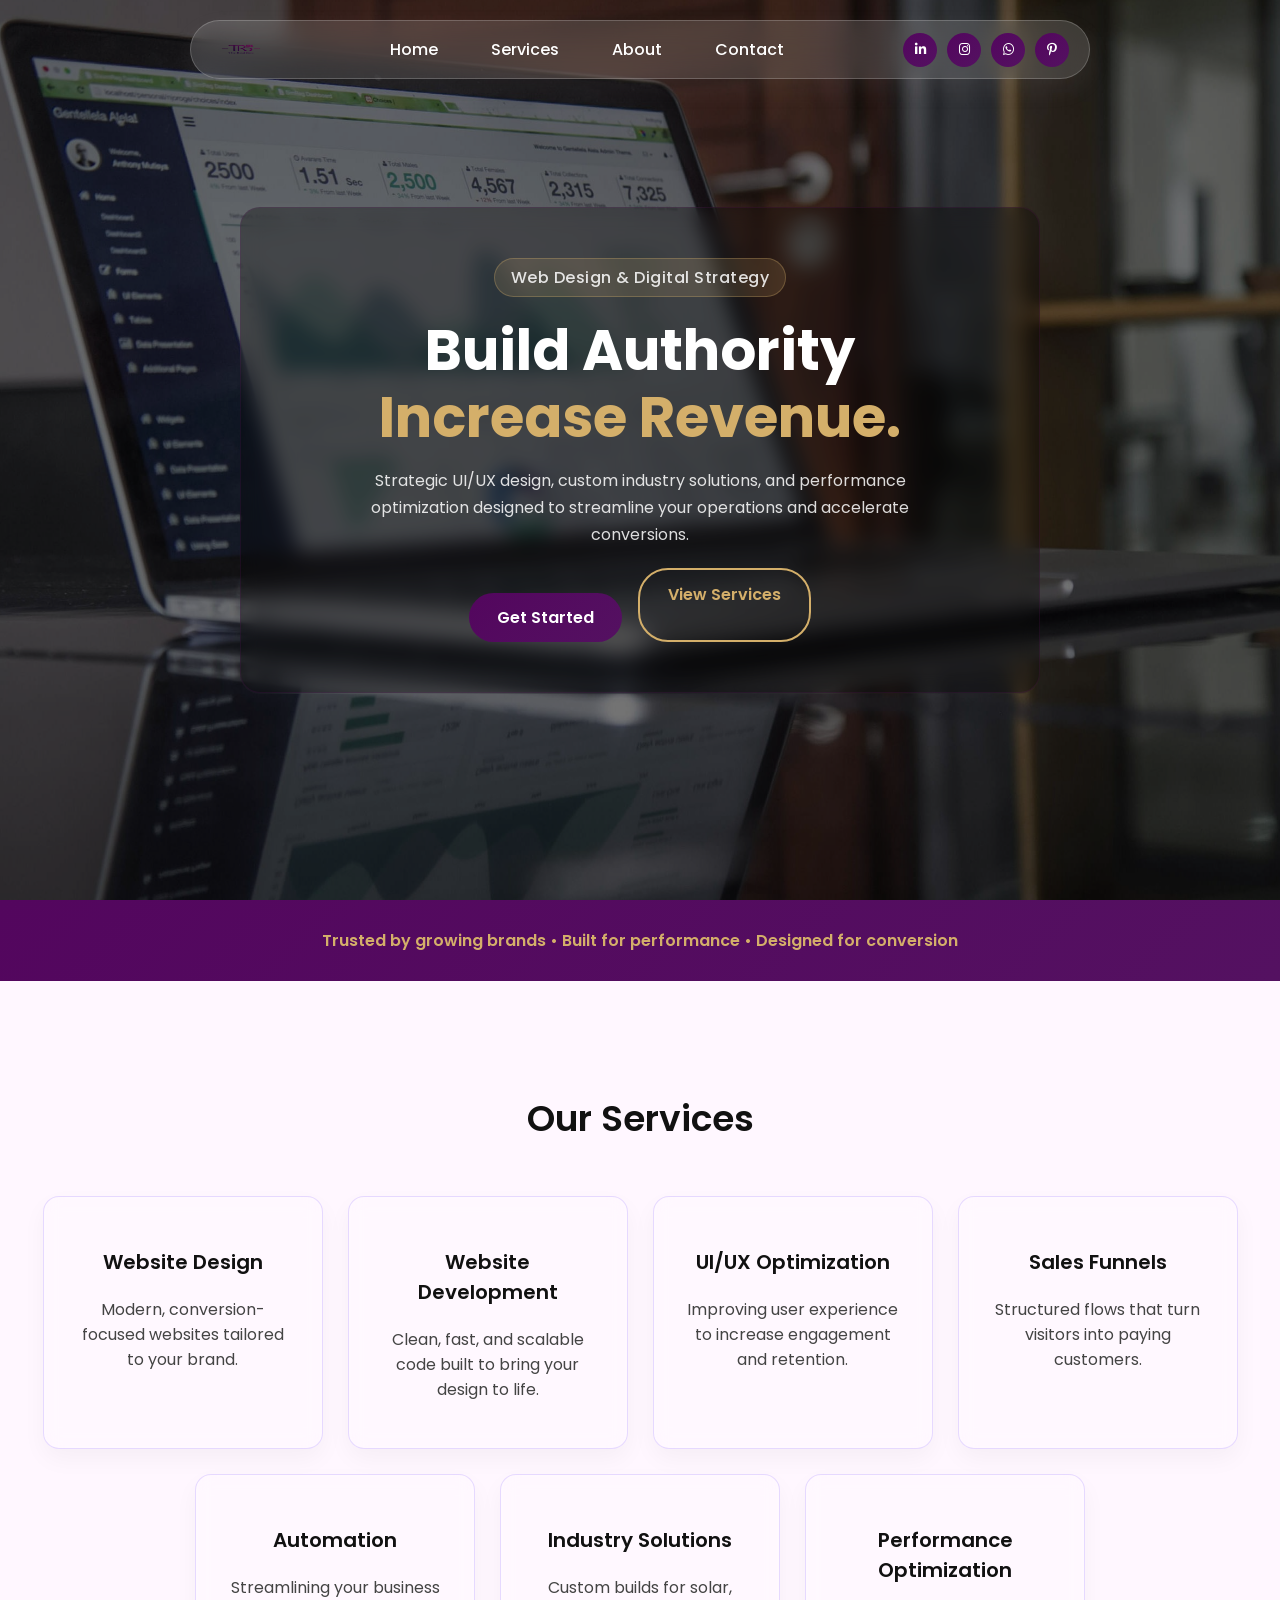
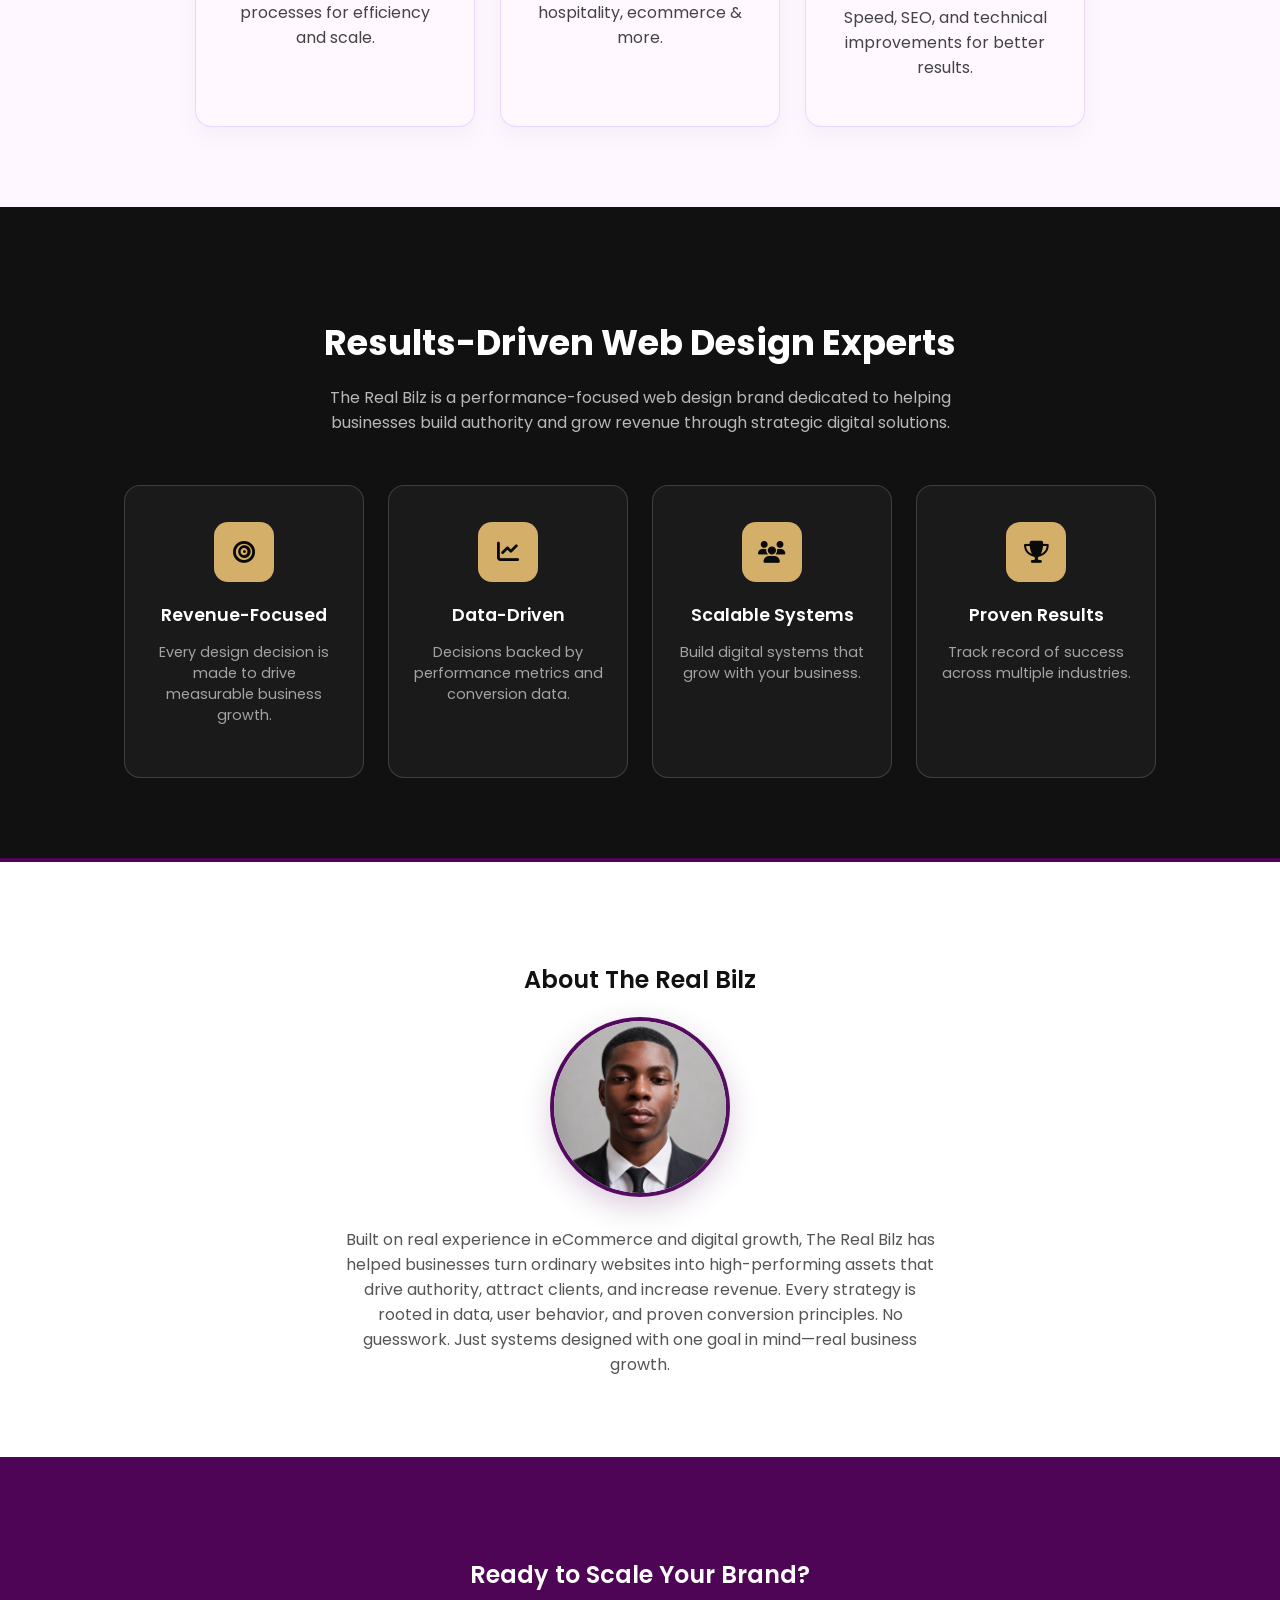
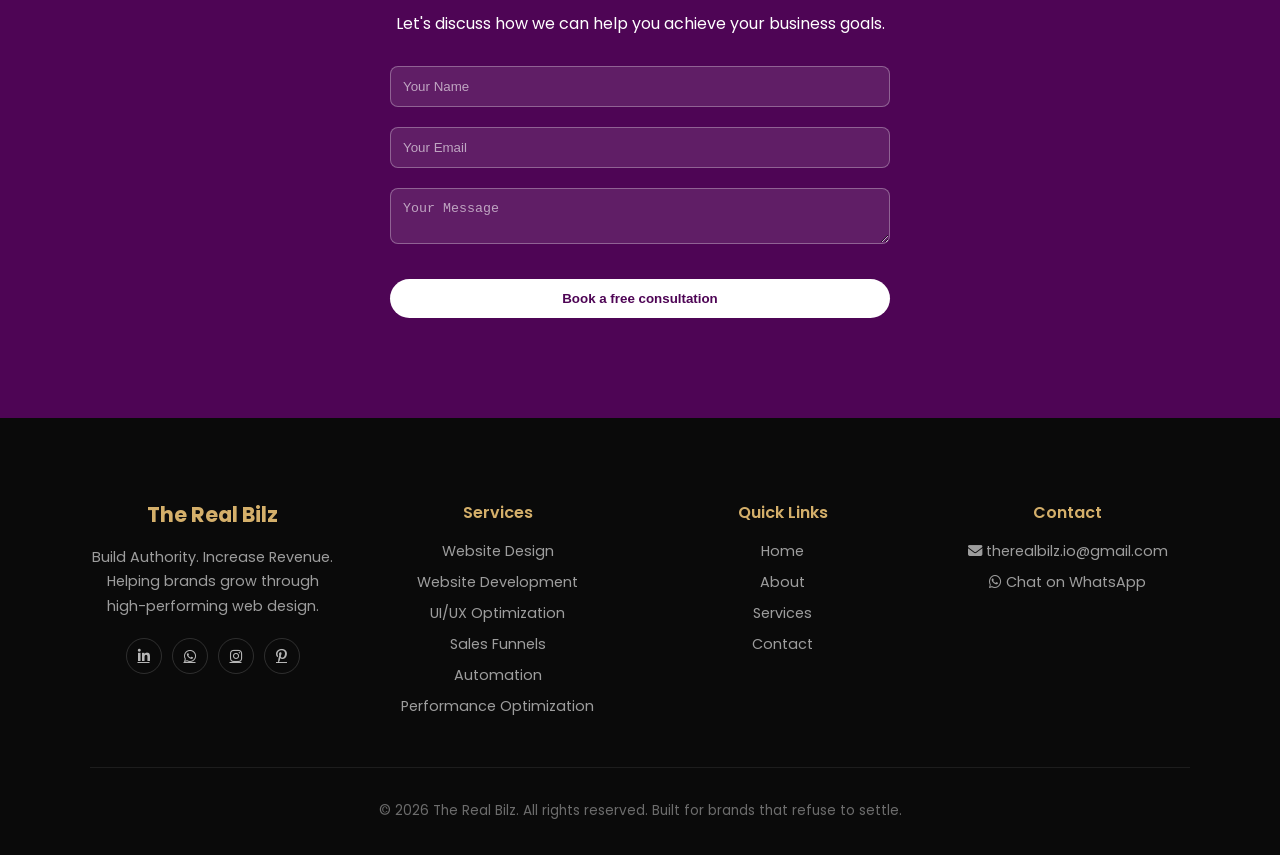
<file: index.html>
<!DOCTYPE html>
<html lang="en">
<head>
  <meta charset="UTF-8">
  <meta name="viewport" content="width=device-width, initial-scale=1.0">
  <meta name="description" content="The Real Bilz — Strategic web design, UI/UX optimization and digital solutions helping businesses build authority and increase revenue.">
  <title>The Real Bilz | Web Design & Digital Strategy</title>
  <link rel="stylesheet" href="therealbilz.css">
<link href="https://fonts.googleapis.com/css2?family=Poppins:wght@300;400;600;700&display=swap" rel="stylesheet">
  <link rel="stylesheet" href="https://cdnjs.cloudflare.com/ajax/libs/font-awesome/6.5.0/css/all.min.css">
</head>

<body>

  <header class="nav-wrapper">
    <nav>
      <img src="assets/logo.png" alt="The Real Bilz Logo" class="logo">
      <div class="nav-links">
        <a href="#home">Home</a>
        <a href="#services">Services</a>
        <a href="#about">About</a>
        <a href="#contact">Contact</a>
      </div>
      <div class="nav-socials">
        <a href="https://www.linkedin.com/in/okende-bilal-8105b73aa/" aria-label="LinkedIn"><i class="fab fa-linkedin-in"></i></a>
        <a href="https://www.instagram.com/thereal_bilz" aria-label="Instagram"><i class="fab fa-instagram"></i></a>
        <a href="https://wa.me/2347040472936" aria-label="WhatsApp"><i class="fab fa-whatsapp"></i></a>
        <a href="https://pin.it/28S9qHCy3" aria-label="Pinterest"><i class="fab fa-pinterest-p"></i></a>
      </div>
      <!-- HAMBURGER BUTTON — only shows on mobile -->
    <button class="hamburger" id="hamburger" aria-label="Menu">
      <span></span>
      <span></span>
      <span></span>
    </button>
  </nav>
</header>

<!-- MOBILE SLIDE-OUT MENU -->
<div class="mobile-menu" id="mobileMenu">
  <div class="mobile-menu-inner">

    <div class="mobile-menu-links">
      <a href="#home" class="mobile-link">Home</a>
      <a href="#services" class="mobile-link">Services</a>
      <a href="#about" class="mobile-link">About</a>
      <a href="#contact" class="mobile-link">Contact</a>
    </div>

    <div class="mobile-menu-socials">
      <a href="https://www.linkedin.com/in/yourprofile" target="_blank"><i class="fab fa-linkedin-in"></i></a>
      <a href="https://www.instagram.com/yourhandle" target="_blank"><i class="fab fa-instagram"></i></a>
      <a href="https://wa.me/27XXXXXXXXX" target="_blank"><i class="fab fa-whatsapp"></i></a>
      <a href="https://www.pinterest.com/yourhandle" target="_blank"><i class="fab fa-pinterest-p"></i></a>
    </div>

    <p class="mobile-menu-tag"> Web Design & Digital Strategy</p>
  </div>
</div>

<!-- OVERLAY -->
<div class="menu-overlay" id="menuOverlay"></div>
    </nav>
  </header>

  <!-- HERO -->
  <section id="home" class="hero">
    <div class="hero-bg"></div>
    <div class="hero-overlay">
      <p class="hero-tag"> Web Design & Digital Strategy</p>
      <h1>
  <span class="static-text">Build Authority</span>
  
  <span id="rotating-text">Increase Revenue.</span>
</h1>
      <p class="hero-sub">Strategic UI/UX design, custom industry solutions, and performance optimization designed to streamline your operations and accelerate conversions.</p>
      <div class="hero-btns">
        <a href="#contact" class="btn">Get Started</a>
        <a href="#services" class="btn btn-outline">View Services</a>
      </div>
    </div>
  </section>

  <!-- HIGHLIGHT BANNER -->
  <section class="highlight reveal">
    <p>Trusted by growing brands • Built for performance • Designed for conversion</p>
  </section>

  <!-- SERVICES -->
  <section id="services" class="services">
    <h2 class="reveal">Our Services</h2>
    <div class="services-container">

      <div class="service-box reveal reveal-delay-1">
        <h3>Website Design</h3>
        <p>Modern, conversion-focused websites tailored to your brand.</p>
      </div>

      <div class="service-box reveal reveal-delay-2">
        <h3>Website Development</h3>
        <p>Clean, fast, and scalable code built to bring your design to life.</p>
      </div>

      <div class="service-box reveal reveal-delay-3">
        <h3>UI/UX Optimization</h3>
        <p>Improving user experience to increase engagement and retention.</p>
      </div>

      <div class="service-box reveal reveal-delay-4">
        <h3>Sales Funnels</h3>
        <p>Structured flows that turn visitors into paying customers.</p>
      </div>

      <div class="service-box reveal reveal-delay-1">
        <h3>Automation</h3>
        <p>Streamlining your business processes for efficiency and scale.</p>
      </div>

      <div class="service-box reveal reveal-delay-2">
        <h3>Industry Solutions</h3>
        <p>Custom builds for solar, hospitality, ecommerce & more.</p>
      </div>

      <div class="service-box reveal reveal-delay-3">
        <h3>Performance Optimization</h3>
        <p>Speed, SEO, and technical improvements for better results.</p>
      </div>

    </div>
  </section>

<!-- WHY US -->
  <section class="why-us">
    <h2 class="reveal">Results-Driven Web Design Experts</h2>
    <p class="reveal reveal-delay-1">The Real Bilz is a performance-focused web design brand dedicated to helping businesses build authority and grow revenue through strategic digital solutions.</p>

    <div class="why-us-container">

      <div class="why-box reveal reveal-delay-1">
        <div class="why-icon"><i class="fas fa-bullseye"></i></div>
        <h3>Revenue-Focused</h3>
        <p>Every design decision is made to drive measurable business growth.</p>
      </div>

      <div class="why-box reveal reveal-delay-2">
        <div class="why-icon"><i class="fas fa-chart-line"></i></div>
        <h3>Data-Driven</h3>
        <p>Decisions backed by performance metrics and conversion data.</p>
      </div>

      <div class="why-box reveal reveal-delay-3">
        <div class="why-icon"><i class="fas fa-users"></i></div>
        <h3>Scalable Systems</h3>
        <p>Build digital systems that grow with your business.</p>
      </div>

      <div class="why-box reveal reveal-delay-4">
        <div class="why-icon"><i class="fas fa-trophy"></i></div>
        <h3>Proven Results</h3>
        <p>Track record of success across multiple industries.</p>
      </div>

    </div>
  </section>

  <!-- ABOUT -->
  <section id="about" class="about">
    <h2 class="reveal">About The Real Bilz</h2>
    <img src="assets/about.jpg" alt="The Real Bilz" class="about-img reveal">
    <p class="reveal reveal-delay-1">
      Built on real experience in eCommerce and digital growth, The Real Bilz has helped businesses turn ordinary websites into high-performing assets that drive authority, attract clients, and increase revenue.

Every strategy is rooted in data, user behavior, and proven conversion principles. No guesswork. Just systems designed with one goal in mind—real business growth.
    </p>
  </section>

  

  <!-- CONTACT -->
  <section id="contact" class="contact">
    <h2 class="reveal">Ready to Scale Your Brand?</h2>
    <p class="reveal reveal-delay-1">Let's discuss how we can help you achieve your business goals.</p>

    <form name="contact" method="POST" data-netlify="true" action="/thank-you.html" netlify-honeypot="bot-field">
  <input type="hidden" name="form-name" value="contact">
  <input type="hidden" name="bot-field"> <!-- spam protection -->
  <input type="text" name="name" placeholder="Your Name" autocomplete="name" required>
  <input type="email" name="email" placeholder="Your Email" autocomplete="email" required>
  <textarea name="message" placeholder="Your Message" autocomplete="off" required></textarea>
  <button type="submit" class="btn">Book a free consultation</button>
</form>
  </section>

  <!-- FOOTER -->
  <footer>
    <div class="footer-container">

      <div class="footer-col">
        <h3 class="footer-brand">The Real Bilz</h3>
        <p>Build Authority. Increase Revenue.<br>Helping brands grow through high-performing web design.</p>
        <div class="footer-socials">
          <a href="https://www.linkedin.com/in/okende-bilal-8105b73aa/" aria-label="LinkedIn"><i class="fab fa-linkedin-in"></i></a>
          <a href="https://wa.me/2347040472936" aria-label="WhatsApp"><i class="fab fa-whatsapp"></i></a>
          <a href="https://www.instagram.com/thereal_bilz" aria-label="Instagram"><i class="fab fa-instagram"></i></a>
          <a href="https://pin.it/28S9qHCy3" aria-label="Pinterest"><i class="fab fa-pinterest-p"></i></a>
        </div>
      </div>

      <div class="footer-col">
        <h4>Services</h4>
        <ul>
          <li><a href="#services">Website Design</a></li>
          <li><a href="#services">Website Development</a></li>
          <li><a href="#services">UI/UX Optimization</a></li>
          <li><a href="#services">Sales Funnels</a></li>
          <li><a href="#services">Automation</a></li>
          <li><a href="#services">Performance Optimization</a></li>
        </ul>
      </div>

      <div class="footer-col">
        <h4>Quick Links</h4>
        <ul>
          <li><a href="#home">Home</a></li>
          <li><a href="#about">About</a></li>
          <li><a href="#services">Services</a></li>
          <li><a href="#contact">Contact</a></li>
        </ul>
      </div>

      <div class="footer-col">
        <h4>Contact</h4>
        <ul>
          <li><i class="fas fa-envelope"></i> therealbilz.io@gmail.com</li>
          <li><i class="fab fa-whatsapp"></i> Chat on WhatsApp</li>
        </ul>
      </div>

    </div>

    <div class="footer-bottom">
      <p>© 2026 The Real Bilz. All rights reserved. Built for brands that refuse to settle.</p>
    </div>
  </footer>

  <!-- SCRIPTS -->
<script>
  const heroBg = document.querySelector('.hero-bg');
  const nav = document.querySelector('nav');
  const navLinks = nav.querySelectorAll('a');
  const whyUs = document.querySelector('.why-us');
  const contact = document.querySelector('.contact');
  const rotatingEl = document.getElementById('rotating-text');

  // ROTATING TEXT — no "Build Authority" here since it's static above
  const phrases = [
    'Increase Revenue.',
    'Drive Conversions.',
    'Scale Your Brand.',
    'Dominate Online.',
    'Grow Your Business.'
  ];
  let currentIndex = 0;

  function rotateText() {
    rotatingEl.classList.remove('slide-in');
    rotatingEl.classList.add('slide-out');

    setTimeout(() => {
      currentIndex = (currentIndex + 1) % phrases.length;
      rotatingEl.textContent = phrases[currentIndex];
      rotatingEl.classList.remove('slide-out');
      rotatingEl.classList.add('slide-in');
    }, 420);
  }

  // RUN ONCE ON LOAD THEN REPEAT
  rotatingEl.classList.add('slide-in');
  setInterval(rotateText, 2800);

  // SCROLL EVENTS
  window.addEventListener('scroll', () => {
    const scrollY = window.scrollY;

    // AMBIENT ZOOM PARALLAX
    const zoomScale = 1 + scrollY * 0.0003;
    heroBg.style.transform = `scale(${zoomScale}) translateY(${scrollY * 0.15}px)`;

    // NAV COLOR SWITCH
    const whyUsTop = whyUs.offsetTop;
    const whyUsBottom = whyUsTop + whyUs.offsetHeight;
    const contactTop = contact.offsetTop;
    const contactBottom = contactTop + contact.offsetHeight;

    const isOnDarkSection =
      scrollY < window.innerHeight * 0.7 ||
      (scrollY >= whyUsTop - 80 && scrollY < whyUsBottom - 80) ||
      (scrollY >= contactTop - 80 && scrollY < contactBottom - 80);

    if (isOnDarkSection) {
      nav.style.background = 'rgba(255, 255, 255, 0.15)';
      nav.style.borderColor = 'rgba(255, 255, 255, 0.2)';
      navLinks.forEach(a => a.style.color = '#ffffff');
    } else {
      nav.style.background = 'rgba(255, 255, 255, 0.17)';
      nav.style.borderColor = 'rgba(91, 44, 255, 0.15)';
      navLinks.forEach(a => a.style.color = '#111111');
    }

    // SECTION REVEAL
    document.querySelectorAll('.reveal').forEach(el => {
      const rect = el.getBoundingClientRect();
      if (rect.top < window.innerHeight * 0.88) {
        el.classList.add('visible');
      }
    });
  });
  // HAMBURGER MENU
  const hamburger = document.getElementById('hamburger');
  const mobileMenu = document.getElementById('mobileMenu');
  const menuOverlay = document.getElementById('menuOverlay');
  const mobileLinks = document.querySelectorAll('.mobile-link');

  // HAMBURGER COLOR SWITCH
    const whyUsTop = whyUs.offsetTop;
    const whyUsBottom = whyUsTop + whyUs.offsetHeight;
    const contactTop = contact.offsetTop;
    const contactBottom = contactTop + contact.offsetHeight;

    const isOnDarkSection =
      scrollY < window.innerHeight * 0.7 ||
      (scrollY >= whyUsTop - 80 && scrollY < whyUsBottom - 80) ||
      (scrollY >= contactTop - 80 && scrollY < contactBottom - 80);

    if (isOnDarkSection) {
      nav.style.background = 'rgba(255, 255, 255, 0.15)';
      nav.style.borderColor = 'rgba(255, 255, 255, 0.2)';
      navLinks.forEach(a => a.style.color = '#ffffff');
    } else {
      nav.style.background = 'rgba(255, 255, 255, 0.17)';
      nav.style.borderColor = 'rgba(91, 44, 255, 0.15)';
      navLinks.forEach(a => a.style.color = '#111111');
    }
  function openMenu() {
    hamburger.classList.add('active');
    mobileMenu.classList.add('open');
    menuOverlay.classList.add('active');
    document.body.style.overflow = 'hidden';
  }

  function closeMenu() {
    hamburger.classList.remove('active');
    mobileMenu.classList.remove('open');
    menuOverlay.classList.remove('active');
    document.body.style.overflow = '';
  }

  hamburger.addEventListener('click', () => {
    if (mobileMenu.classList.contains('open')) {
      closeMenu();
    } else {
      openMenu();
    }
  });

  // CLOSE WHEN OVERLAY CLICKED
  menuOverlay.addEventListener('click', closeMenu);

  // CLOSE WHEN LINK CLICKED
  mobileLinks.forEach(link => {
    link.addEventListener('click', closeMenu);
  });
</script>

</body>
</html>
</file>
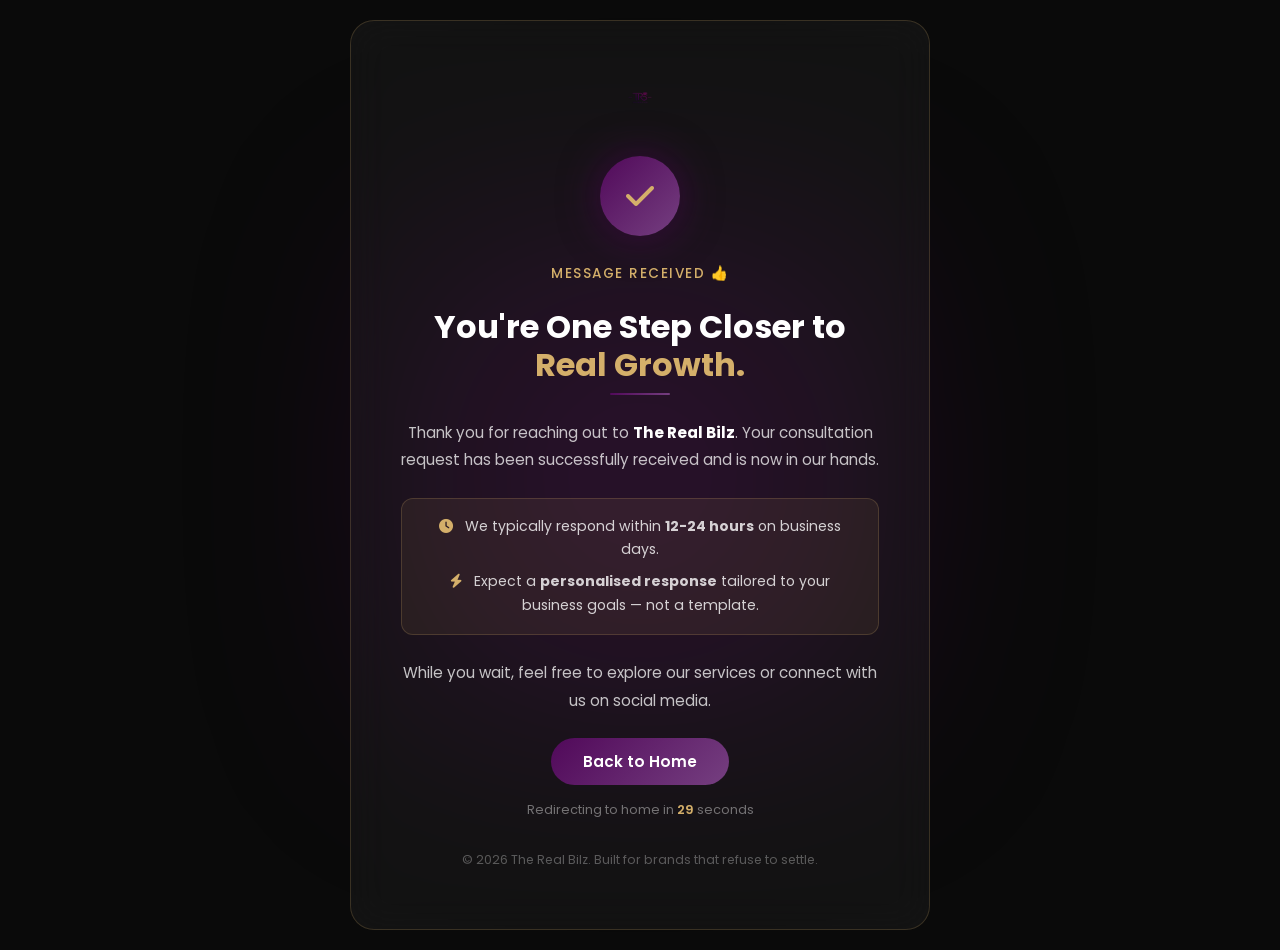
<file: thank-you.html>
<!DOCTYPE html>
<html lang="en">
<head>
  <meta charset="UTF-8">
  <meta name="viewport" content="width=device-width, initial-scale=1.0">
  <title>Thank You | The Real Bilz</title>
  <link href="https://fonts.googleapis.com/css2?family=Poppins:wght@300;400;600;700&display=swap" rel="stylesheet">
  <link rel="stylesheet" href="https://cdnjs.cloudflare.com/ajax/libs/font-awesome/6.5.0/css/all.min.css">
  <style>
    :root {
      --primary: #4e0555;
      --gradient: linear-gradient(135deg, #51095a, #753f80);
      --gold: #d4af6a;
    }

    * {
      margin: 0;
      padding: 0;
      box-sizing: border-box;
    }

    body {
      font-family: 'Poppins', sans-serif;
      background: #0a0a0a;
      color: white;
      min-height: 100vh;
      display: flex;
      flex-direction: column;
      align-items: center;
      justify-content: center;
      text-align: center;
      padding: 20px;
      overflow: hidden;
      position: relative;
    }

    /* BACKGROUND GLOW */
    body::before {
      content: "";
      position: absolute;
      width: 600px;
      height: 600px;
      background: radial-gradient(circle, rgba(78, 5, 85, 0.4), transparent);
      top: 50%;
      left: 50%;
      transform: translate(-50%, -50%);
      filter: blur(80px);
      z-index: 0;
      pointer-events: none;
    }

    .card {
      position: relative;
      z-index: 1;
      background: rgba(255, 255, 255, 0.04);
      border: 1px solid rgba(212, 175, 106, 0.2);
      backdrop-filter: blur(20px);
      border-radius: 24px;
      padding: 60px 50px;
      max-width: 580px;
      width: 100%;
      animation: fadeUp 0.8s cubic-bezier(0.4, 0, 0.2, 1) forwards;
    }

    @keyframes fadeUp {
      from {
        opacity: 0;
        transform: translateY(40px);
      }
      to {
        opacity: 1;
        transform: translateY(0);
      }
    }

    /* ICON CIRCLE */
    .icon-wrap {
      width: 80px;
      height: 80px;
      background: var(--gradient);
      border-radius: 50%;
      display: flex;
      align-items: center;
      justify-content: center;
      margin: 0 auto 28px;
      font-size: 32px;
      color: var(--gold);
      box-shadow: 0 0 40px rgba(78, 5, 85, 0.6);
      animation: pulse 2s infinite;
    }

    @keyframes pulse {
      0%, 100% { box-shadow: 0 0 40px rgba(78, 5, 85, 0.6); }
      50%       { box-shadow: 0 0 60px rgba(212, 175, 106, 0.4); }
    }

    .logo {
      height: 36px;
      width: auto;
      margin-bottom: 32px;
    }

    h1 {
      font-size: 2rem;
      font-weight: 700;
      color: #ffffff;
      margin-bottom: 8px;
      line-height: 1.2;
    }

    h1 span {
      color: var(--gold);
    }

    .tagline {
      font-size: 0.85rem;
      color: var(--gold);
      font-weight: 500;
      letter-spacing: 1.5px;
      text-transform: uppercase;
      margin-bottom: 24px;
    }

    .divider {
      width: 60px;
      height: 2px;
      background: var(--gradient);
      margin: 0 auto 24px;
      border-radius: 2px;
    }

    .message {
      font-size: 0.95rem;
      color: rgba(255, 255, 255, 0.75);
      line-height: 1.8;
      margin-bottom: 16px;
    }

    .message strong {
      color: #ffffff;
    }

    .promise {
      background: rgba(212, 175, 106, 0.08);
      border: 1px solid rgba(212, 175, 106, 0.2);
      border-radius: 12px;
      padding: 16px 20px;
      margin: 24px 0;
      font-size: 0.88rem;
      color: rgba(255, 255, 255, 0.8);
      line-height: 1.7;
    }

    .promise i {
      color: var(--gold);
      margin-right: 8px;
    }

    .btn {
      display: inline-block;
      padding: 12px 32px;
      border-radius: 30px;
      background: var(--gradient);
      color: white;
      font-weight: 600;
      text-decoration: none;
      border: none;
      cursor: pointer;
      margin-top: 8px;
      transition: 0.3s ease;
      font-family: 'Poppins', sans-serif;
      font-size: 0.95rem;
    }

    .btn:hover {
      transform: translateY(-3px);
      box-shadow: 0 10px 30px rgba(78, 5, 85, 0.4);
    }

    .footer-note {
      margin-top: 32px;
      font-size: 0.78rem;
      color: rgba(255, 255, 255, 0.3);
    }

    /* COUNTDOWN */
    .countdown {
      font-size: 0.8rem;
      color: rgba(255, 255, 255, 0.4);
      margin-top: 16px;
    }

    .countdown span {
      color: var(--gold);
      font-weight: 600;
    }

    @media (max-width: 480px) {
      .card {
        padding: 40px 24px;
      }

      h1 {
        font-size: 1.6rem;
      }
    }
  </style>
</head>

<body>

  <div class="card">

    <img src="assets/logo.png" alt="The Real Bilz" class="logo">

    <div class="icon-wrap">
      <i class="fas fa-check"></i>
    </div>

    <p class="tagline"> Message Received 👍</p>

    <h1>You're One Step Closer to <span>Real Growth.</span></h1>

    <div class="divider"></div>

    <p class="message">
      Thank you for reaching out to <strong>The Real Bilz</strong>. Your consultation request has been successfully received and is now in our hands.
    </p>

    <div class="promise">
      <p><i class="fas fa-clock"></i> We typically respond within <strong>12-24 hours</strong> on business days.</p>
      <p style="margin-top:8px"><i class="fas fa-bolt"></i> Expect a <strong>personalised response</strong> tailored to your business goals — not a template.</p>
    </div>

    <p class="message">
      While you wait, feel free to explore our services or connect with us on social media.
    </p>

    <a href="index.html" class="btn">Back to Home</a>

    <p class="countdown">Redirecting to home in <span id="timer">30</span> seconds</p>

    <p class="footer-note">© 2026 The Real Bilz. Built for brands that refuse to settle.</p>

  </div>

  <script>
    // AUTO REDIRECT COUNTDOWN
    let seconds = 30;
    const timerEl = document.getElementById('timer');

    const countdown = setInterval(() => {
      seconds--;
      timerEl.textContent = seconds;
      if (seconds <= 0) {
        clearInterval(countdown);
        window.location.href = 'index.html';
      }
    }, 1000);
  </script>

</body>
</html>
</file>
<file: therealbilz.css>
/* ===========================
   CSS VARIABLES
=========================== */
:root {
  --primary: #7d1485;
  --primary-soft: #f4f3ff;
  --secondary: #8f7bff;
  --gradient: linear-gradient(135deg, #53065e, #541161);
  --text-dark: #111;
  --text-light: #555;
}

/* ===========================
   BASE
=========================== */
*, *::before, *::after {
  box-sizing: border-box;
}

html, body {
  margin: 0;
  padding: 0;
  width: 100%;
  overflow-x: hidden;
  scroll-behavior: smooth;
}

body {
  background: #ffffff;
  color: #111;
  font-family: 'Poppins', sans-serif;
}

h1, h2, h3 {
  font-weight: 600;
}

h1 {
  font-size: 3rem;
}

a, button {
  transition: all 0.3s ease;
}

section {
  padding: 80px 20px;
  border-radius: 0;
  margin: 0;
}

/* ===========================
   NAV WRAPPER
=========================== */
.nav-wrapper {
  position: fixed;
  top: 20px;
  width: 100%;
  display: flex;
  justify-content: center;
  z-index: 1000;
}

/* ===========================
   NAVBAR
=========================== */
nav {
  display: flex;
  align-items: center;
  justify-content: space-between;
  width: 90%;
  max-width: 900px;
  padding: 10px 20px;
  border-radius: 50px;
  background: rgba(223, 208, 208, 0.27);
  backdrop-filter: blur(15px);
  border: 1px solid rgba(91, 44, 255, 0.20);
  box-shadow: 0 10px 25px rgba(221, 210, 210, 0.08);
}

nav a {
  text-decoration: none;
  color: #ffffff;
  font-weight: 500;
  padding: 6px 14px;
  border-radius: 20px;
  transition: 0.3s ease;
}

nav a:hover {
  background: rgba(124, 55, 133, 0.19);
  color: #ffffff;
  backdrop-filter: blur(8px);
}

.nav-links {
  display: flex;
  align-items: center;
  gap: 25px;
}

/* ===========================
   SOCIAL ICONS
=========================== */
.nav-socials {
  display: flex;
  align-items: center;
  gap: 10px;
}

.nav-socials a {
  width: 34px;
  height: 34px;
  background: var(--gradient);
  border-radius: 50%;
  display: flex;
  align-items: center;
  justify-content: center;
  color: white;
  font-size: 13px;
  transition: 0.3s ease;
}

.nav-socials a:hover {
  transform: translateY(-3px);
}

/* ===========================
   LOGO
=========================== */
.logo {
  height: 30px;
  width: 60px;
}

/* ===========================
   BUTTONS
=========================== */
.btn {
  display: inline-block;
  padding: 12px 28px;
  border-radius: 30px;
  background: var(--gradient);
  color: white;
  font-weight: 600;
  text-decoration: none;
  border: none;
  cursor: pointer;
  margin-top: 25px;
  transition: 0.3s ease;
}

.btn:hover {
  transform: translateY(-5px);
  box-shadow: 0 10px 25px rgba(213, 213, 218, 0.25);
}

/* ===========================
   HERO
=========================== */
.hero {
  text-align: center;
  position: relative;
  padding: 0;          /* reset section padding for hero */
  overflow: hidden;
  width: 100%;
  min-height: 100vh;
  display: flex;
  align-items: center;
  justify-content: center;
  border-radius: 0;
}

.hero-bg {
  position: absolute;
  inset: -20px;
  background-image: url('assets/hero-bg.jpg');
  background-size: cover;
  background-position: center;
  background-repeat: no-repeat;
  z-index: 0;
  animation: heroZoom 8s ease-out forwards;
  will-change: transform;
  /* ADD THESE TWO */
  -webkit-transform: translateZ(0);
  transform: translateZ(0);
}

@keyframes heroZoom {
  from { transform: scale(1.12); }
  to   { transform: scale(1); }
}

/* DARK OVERLAY */
.hero::after {
  content: "";
  position: absolute;
  inset: 0;
  background: rgba(0, 0, 0, 0.55);
  z-index: 1;
}

/* DISABLE OLD GLOW */
.hero::before {
  display: none;
}

/* CONTENT ABOVE OVERLAY */
.hero-overlay {
  position: relative;
  z-index: 2;
  background: rgba(0, 0, 0, 0.3);
  backdrop-filter: blur(10px);
  padding: 50px 60px;
  border-radius: 20px;
  display: inline-block;
  border: 1px solid rgba(119, 21, 122, 0.15);
  max-width: 800px;
  width: 90%;
}

.hero h1 {
  font-size: 3.5rem;
  font-weight: 800;
  line-height: 1.2;
  color: #ffffff;
  margin: 0 0 16px 0;
}

.hero h1 span {
  color: #ffffff; /* gold instead of soft purple */
}

.hero p {
  color: rgba(255, 255, 255, 0.85);
  font-size: 1rem;
  max-width: 600px;
  margin: 0 auto 20px;
}

.hero-tag {
  display: inline-block;
  background: rgba(212, 175, 106, 0.15);
  color: #d4af6a;
  border: 1px solid rgba(212, 175, 106, 0.3);
  padding: 6px 16px;
  border-radius: 20px;
  font-size: 0.85rem;
  font-weight: 500;
  margin-bottom: 20px;
  letter-spacing: 0.5px;
}

.hero-sub {
  color: rgba(255, 255, 255, 0.85);
  font-size: 1rem;
  max-width: 600px;
  margin: 0 auto 28px;
  line-height: 1.7;
}

.hero-btns {
  display: flex;
  gap: 16px;
  justify-content: center;
  flex-wrap: wrap;
}

.btn-outline {
  background: transparent;
  border: 2px solid #d4af6a;      /* gold border */
  color: #d4af6a;                  /* gold text */
  margin-top: 0;
  padding: 12px 28px;
  border-radius: 30px;
  font-weight: 600;
  text-decoration: none;
  display: inline-block;
  cursor: pointer;
  transition: 0.3s ease;
}

.btn-outline:hover {
  background: #d4af6a;             /* fills gold on hover */
  color: #0a0a0a;                  /* dark text on hover */
  transform: translateY(-3px);
  box-shadow: 0 10px 25px rgba(212, 175, 106, 0.3);
}

/* ROTATING TEXT */
.static-text {
  color: #ffffff;
  display: block;
  font-family: 'Poppins', sans-serif;
  font-size: 3.5rem;
  font-weight: 700;
  letter-spacing: normal;
}


#rotating-text {
  color: #d4af6a;
  display: inline-block;
  font-family: 'Poppins', sans-serif;
  font-size: 3.5rem;
  font-weight: 700;
  letter-spacing: normal;
  min-width: 10px;
  position: relative;
}

@keyframes slideUp {
  0%   { opacity: 0; transform: translateY(40px); filter: blur(6px); }
  100% { opacity: 1; transform: translateY(0);    filter: blur(0);   }
}

@keyframes slideDown {
  0%   { opacity: 1; transform: translateY(0);    filter: blur(0);   }
  100% { opacity: 0; transform: translateY(-40px); filter: blur(6px); }
}

#rotating-text.slide-out {
  animation: slideDown 0.4s cubic-bezier(0.4, 0, 0.2, 1) forwards;
}

#rotating-text.slide-in {
  animation: slideUp 0.5s cubic-bezier(0.4, 0, 0.2, 1) forwards;
}

/* SECTION REVEAL ANIMATIONS */
.reveal {
  opacity: 0;
  transform: translateY(50px);
  transition: opacity 0.7s ease, transform 0.7s ease;
}

.reveal.visible {
  opacity: 1;
  transform: translateY(0);
}

.reveal-delay-1 { transition-delay: 0.1s; }
.reveal-delay-2 { transition-delay: 0.2s; }
.reveal-delay-3 { transition-delay: 0.3s; }
.reveal-delay-4 { transition-delay: 0.4s; }

/* ===========================
   HIGHLIGHT BANNER
=========================== */
.highlight {
  background: var(--gradient);
  color: #d4af6a;
  font-weight: 600;
  text-align: center;
  padding: 12px 20px;
  border-radius: 0;
  margin: 0;
}

/* ===========================
   SERVICES
=========================== */
.services {
  padding: 80px 20px;
  text-align: center;
  background: #fff7ff;
  color: #111;
}

.services h2 {
  font-size: 36px;
  margin-bottom: 50px;
}

.services-container {
  display: flex;
  justify-content: center;
  gap: 25px;
  flex-wrap: wrap;
}

.service-box {
  background: rgba(255, 255, 255, 0.17);
  backdrop-filter: blur(9px);
  padding: 30px;
  width: 280px;
  border-radius: 16px;
  transition: 0.3s ease;
  border: 1px solid rgba(91, 44, 255, 0.15);
  box-shadow: 0 10px 25px rgba(0, 0, 0, 0.04);
}

.service-box h3 {
  font-weight: 600;
  font-size: 20px;
}

.service-box p {
  margin-top: 10px;
  color: #444;
  font-weight: 400;
}

.service-box:hover {
  transform: translateY(-10px);
  border: 1px solid transparent;
  background: linear-gradient(#fff, #fff) padding-box,
              var(--gradient) border-box;
  box-shadow: 0 15px 35px rgba(91, 44, 255, 0.2);
}


/* ===========================
   ABOUT
=========================== */
.about {
  text-align: center;
  background: #ffffff;
  padding: 80px 20px;
  border-top: 4px solid #4e0555;
}
.about-img {
  width: 180px;
  height: 180px;
  border-radius: 50%;
  object-fit: cover;
  display: block;
  margin: 0 auto 30px;
  border: 4px solid transparent;
  background: linear-gradient(#fff, #fff) padding-box,
              var(--gradient) border-box;
  box-shadow: 0 10px 30px rgba(78, 5, 85, 0.2);
}

.about p {
  max-width: 600px;
  margin: 0 auto;
  color: var(--text-light);
}
/* ===========================
   AUTHORITY
=========================== */
.authority {
  padding: 80px 20px;
  text-align: center;
  background: #ffffff;
}

.authority h2 {
  font-size: 32px;
  margin-bottom: 10px;
}

.authority p {
  max-width: 600px;
  margin: 0 auto 30px;
  color: var(--text-light);
}

.authority-points div {
  margin: 10px 0;
  font-weight: 500;
}

/* ===========================
   CONTACT
=========================== */
.contact {
  text-align: center;
  background: #4e0555;
  color: white;
  padding: 80px 20px;
}
.contact form {
  max-width: 500px;
  margin: 20px auto;
  display: flex;
  flex-direction: column;
}

.contact input,
.contact textarea {
  margin: 10px 0;
  padding: 12px;
  border-radius: 8px;
  border: 1px solid rgba(255, 255, 255, 0.3);
  background: rgba(255, 255, 255, 0.1);
  color: white;
}
.contact .btn {
  background: #ffffff;
  color: #4e0555;
  font-weight: 700;
  border: none;
}

.contact .btn:hover {
  background: rgba(255, 255, 255, 0.9);
  transform: translateY(-3px);
  box-shadow: 0 10px 25px rgba(0, 0, 0, 0.2);
}

.contact input::placeholder,
.contact textarea::placeholder {
  color: rgba(255, 255, 255, 0.6);
}

/* ===========================
   UTILITIES
=========================== */
.gradient-text {
  background: var(--gradient);
  -webkit-background-clip: text;
  background-clip: text;
  -webkit-text-fill-color: transparent;
}

.features {
  text-align: center;
  font-size: 14px;
  color: #777;
}

.section-divider svg {
  display: block;
  width: 100%;
  height: 80px;
}

/* ===========================
   FOOTER
=========================== */
footer {
  text-align: center;
  padding: 20px;
  background: #fff;
  color: #979090;
}


/* ===========================
   WHY US
=========================== */
.why-us {
  background: #111111;
  color: white;
  text-align: center;
  padding: 80px 20px;
}

.why-us h2 {
  font-size: 2.2rem;
  font-weight: 700;
  margin-bottom: 16px;
}

.why-us > p {
  max-width: 650px;
  margin: 0 auto 50px;
  color: rgba(255, 255, 255, 0.7);
  font-size: 1rem;
}

.why-us-container {
  display: flex;
  justify-content: center;
  gap: 24px;
  flex-wrap: wrap;
}

.why-box {
  background: #1a1a1a;
  border-radius: 16px;
  padding: 36px 24px;
  width: 240px;
  text-align: center;
  transition: 0.3s ease;
  border: 1px solid rgba(255, 255, 255, 0.16);
}

.why-box:hover {
  transform: translateY(-8px);
  border-color: rgba(78, 5, 85, 0.5);
  box-shadow: 0 16px 40px rgba(78, 5, 85, 0.2);
}

.why-icon {
  width: 60px;
  height: 60px;
  background: #d4af6a;
  border-radius: 14px;
  display: flex;
  align-items: center;
  justify-content: center;
  margin: 0 auto 20px;
  font-size: 22px;
  color: #0a0a0a;
}

.why-box h3 {
  font-size: 1.1rem;
  font-weight: 600;
  margin-bottom: 10px;
  color: white;
}

.why-box p {
  font-size: 0.9rem;
  color: rgba(255, 255, 255, 0.6);
}

/* ===========================
   FOOTER
=========================== */
footer {
  background: #0a0a0a;
  color: rgba(255, 255, 255, 0.75);
  padding: 60px 40px 0;
}

.footer-container {
  display: flex;
  justify-content: space-between;
  flex-wrap: wrap;
  gap: 40px;
  max-width: 1100px;
  margin: 0 auto;
  padding-bottom: 40px;
  border-bottom: 1px solid rgba(255, 255, 255, 0.08);
}

.footer-col {
  flex: 1;
  min-width: 180px;
  text-align: center; /* ADD THIS */
}

.footer-col ul {
  list-style: none;
  padding: 0;
  margin: 0 auto;
}

.footer-col ul li {
  margin-bottom: 10px;
  font-size: 0.9rem;
  color: rgba(255, 255, 255, 0.6);
  text-align: center;
}

.footer-brand {
  font-size: 1.3rem;
  font-weight: 700;
  margin-bottom: 12px;
  color: #d4af6a;
  background: none;
  background-clip: unset;
  -webkit-background-clip: unset;
  -webkit-text-fill-color: unset;
}

.footer-col p {
  font-size: 0.9rem;
  line-height: 1.7;
  color: rgba(255, 255, 255, 0.6);
  margin-bottom: 20px;
}

.footer-col h4 {
  color: #d4af6a;
  font-size: 1rem;
  font-weight: 600;
  margin-bottom: 16px;
  background: none;
  background-clip: unset;
  -webkit-background-clip: unset;
  -webkit-text-fill-color: unset;
}

.footer-col ul {
  list-style: none;
  padding: 0;
  margin: 0;
}

.footer-col ul li {
  margin-bottom: 10px;
  font-size: 0.9rem;
  color: rgba(255, 255, 255, 0.6);
}

.footer-col ul li a {
  color: rgba(255, 255, 255, 0.6);
  text-decoration: none;
  transition: 0.3s ease;
}

.footer-col ul li a:hover {
  color: white;
}

.footer-socials {
  display: flex;
  gap: 10px;
  justify-content: center; /* ADD THIS */
  margin-top: 16px;
}


.footer-socials a {
  width: 36px;
  height: 36px;
  border-radius: 50%;
  border: 1px solid rgba(255, 255, 255, 0.15);
  display: flex;
  align-items: center;
  justify-content: center;
  color: rgba(255, 255, 255, 0.7);
  font-size: 14px;
  transition: 0.3s ease;
}

.footer-socials a:hover {
  background: #d4af6a;
  border-color: #d4af6a;
  color: #0a0a0a;
  transform: translateY(-3px);
}

.footer-bottom {
  text-align: center;
  padding: 20px;
  font-size: 0.85rem;
  color: rgba(255, 255, 255, 0.4);
}
/* ===========================
   RESPONSIVE
=========================== */
@media (max-width: 768px) {
  /* NAV — show all links in one row */
  .nav-wrapper {
    top: 10px;
    padding: 0 10px;
  }

  nav {
    width: 95%;
    padding: 8px 12px;
    border-radius: 20px;
    flex-direction: row;
    flex-wrap: nowrap;
    justify-content: space-between;
    align-items: center;
    gap: 0;
  }

  .nav-links {
    display: flex;
    justify-content: center;
    gap: 10px;
    width: auto;
  }

  .nav-links a {
    font-size: 0.75rem;
  }

  .nav-socials {
    display: none; /* HIDE on mobile — too cramped */
  }

  .logo {
    width: 40px;
    height: auto;
  }

  /* HERO — fix height and font sizes */
  .hero {
    min-height: 100svh;
    padding: 0;
  }

  .hero-overlay {
    padding: 24px 16px;
    width: 92%;
    margin-top: 60px; /* clears the fixed nav */
  }

  .hero-tag {
    font-size: 0.72rem;
    padding: 4px 10px;
    white-space: nowrap; /* keeps it on one line */
  }

  .static-text {
    font-size: 2rem;
  }

  #rotating-text {
    font-size: 2rem;
  }

  .hero h1 {
    font-size: 2rem;
    margin-bottom: 12px;
  }

  .hero-sub {
    font-size: 0.88rem;
    margin-bottom: 20px;
  }

  .hero-btns {
    flex-direction: column;
    align-items: center;
    gap: 12px;
  }

  .btn, .btn-outline {
    width: 100%;
    text-align: center;
  }

  /* SECTIONS */
  .services-container {
    flex-direction: column;
    align-items: center;
  }

  .why-us-container {
    flex-direction: column;
    align-items: center;
  }

  .why-box {
    width: 100%;
    max-width: 320px;
  }

  section {
    padding: 60px 15px;
  }

  .footer-container {
    flex-direction: column;
    gap: 30px;
  }
}
/* ===========================
   HAMBURGER BUTTON
=========================== */
.hamburger {
  display: none;
  flex-direction: column;
  justify-content: center;
  gap: 5px;
  background: transparent;
  border: none;
  cursor: pointer;
  padding: 6px;
  z-index: 1100;
}

.hamburger span {
  display: block;
  width: 24px;
  height: 2px;
  background: #ffffff;
  border-radius: 2px;
  transition: 0.3s ease;
}

/* HAMBURGER → X ANIMATION */
.hamburger.active span:nth-child(1) {
  transform: translateY(7px) rotate(45deg);
}

.hamburger.active span:nth-child(2) {
  opacity: 0;
}

.hamburger.active span:nth-child(3) {
  transform: translateY(-7px) rotate(-45deg);
}

/* ===========================
   MOBILE SLIDE-OUT MENU
=========================== */
.mobile-menu {
  position: fixed;
  top: 0;
  right: -100%;
  width: 75%;
  max-width: 300px;
  height: 100vh;
  background: linear-gradient(160deg, #1a0020, #2d0a35);
  border-left: 1px solid rgba(212, 175, 106, 0.2);
  z-index: 2000;
  transition: right 0.4s cubic-bezier(0.4, 0, 0.2, 1);
  display: flex;
  align-items: center;
  justify-content: center;
}

.mobile-menu.open {
  right: 0;
}

.mobile-menu-inner {
  display: flex;
  flex-direction: column;
  align-items: center;
  gap: 40px;
  padding: 40px 20px;
  width: 100%;
}

.mobile-menu-links {
  display: flex;
  flex-direction: column;
  align-items: center;
  gap: 28px;
  width: 100%;
}

.mobile-link {
  font-size: 1.3rem;
  font-weight: 600;
  color: #ffffff;
  text-decoration: none;
  letter-spacing: 0.5px;
  transition: 0.3s ease;
  position: relative;
}

.mobile-link::after {
  content: "";
  position: absolute;
  bottom: -4px;
  left: 50%;
  transform: translateX(-50%);
  width: 0;
  height: 2px;
  background: #d4af6a;
  transition: 0.3s ease;
}

.mobile-link:hover {
  color: #d4af6a;
}

.mobile-link:hover::after {
  width: 100%;
}

.mobile-menu-socials {
  display: flex;
  gap: 14px;
  justify-content: center;
}

.mobile-menu-socials a {
  width: 40px;
  height: 40px;
  border-radius: 50%;
  border: 1px solid rgba(212, 175, 106, 0.3);
  display: flex;
  align-items: center;
  justify-content: center;
  color: #d4af6a;
  font-size: 15px;
  transition: 0.3s ease;
  text-decoration: none;
}

.mobile-menu-socials a:hover {
  background: #d4af6a;
  color: #0a0a0a;
  border-color: #d4af6a;
}

.mobile-menu-tag {
  font-size: 0.75rem;
  color: rgba(255, 255, 255, 0.3);
  letter-spacing: 1px;
  text-align: center;
}

/* OVERLAY */
.menu-overlay {
  position: fixed;
  inset: 0;
  background: rgba(0, 0, 0, 0.6);
  backdrop-filter: blur(4px);
  z-index: 1500;
  opacity: 0;
  pointer-events: none;
  transition: opacity 0.4s ease;
}

.menu-overlay.active {
  opacity: 1;
  pointer-events: all;
}

/* ===========================
   MOBILE RESPONSIVE
=========================== */
@media (max-width: 768px) {
  .hamburger {
    display: flex; /* show hamburger */
  }

  .nav-links {
    display: none; /* hide desktop links */
  }

  .nav-socials {
    display: none; /* hide desktop socials */
  }

  nav {
    width: 95%;
    padding: 10px 16px;
    border-radius: 50px;
    flex-direction: row;
    justify-content: space-between;
    align-items: center;
  }

  .logo {
    width: 40px;
    height: auto;
  }
}
</file>
